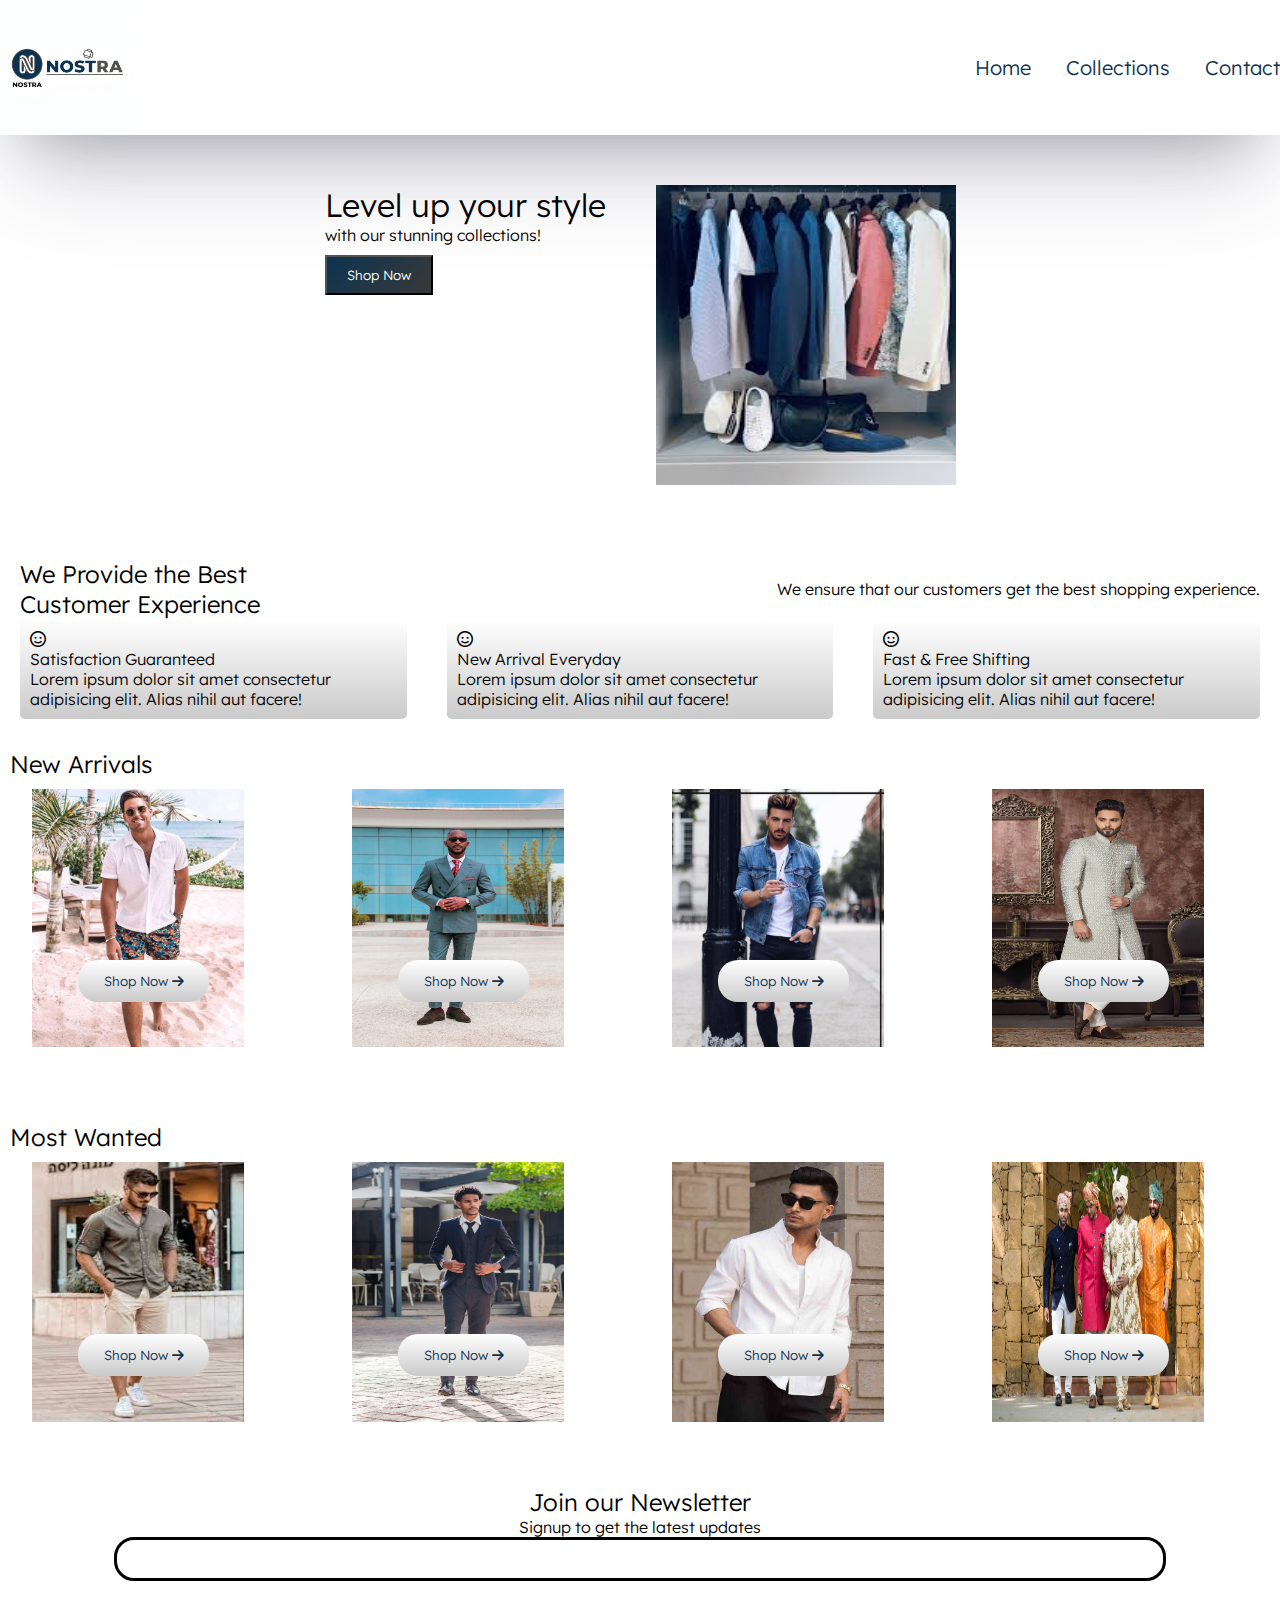
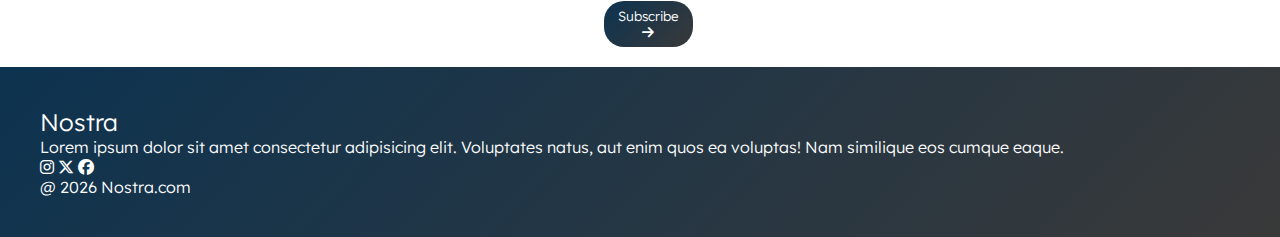
<file: index.html>
<!DOCTYPE html>
<html lang="en">
  <head>
    <link rel="preconnect" href="https://fonts.googleapis.com" />
    <link rel="preconnect" href="https://fonts.gstatic.com" crossorigin />
    <link
      href="https://fonts.googleapis.com/css2?family=Lexend:wght@100..900&display=swap"
      rel="stylesheet"
    />
    <link
      rel="stylesheet"
      href="https://cdnjs.cloudflare.com/ajax/libs/font-awesome/6.5.1/css/all.min.css"
    />
    <link rel="icon" href="Images/nostraicon.png" />
    <link rel="stylesheet" href="./CSS/styles.css" />
    <meta charset="UTF-8" />
    <meta name="viewport" content="width=device-width, initial-scale=1.0" />
    <title>Online Shopping and More | Nostra</title>
  </head>
  <body>
    <nav class="navbar">
      <img src="Images/nostralogo.png" height="135px" width="135px" />

      <div class="navbar-links">
        <p class="navbar-link"><a href="index.html">Home</a></p>
        <p class="navbar-link"><a href="collections.html">Collections</a></p>
        <p class="navbar-link"><a href="contact.html">Contact</a></p>
      </div>

      <div class="navbar-menu-toggle" onclick="showNavbar()">
        <i class="fa-solid fa-bars"></i>
      </div>
    </nav>

    <div class="side-navbar">
      <p style="text-align: right" onclick="closeNavbar()">
        <i class="fa-solid fa-xmark"></i>
      </p>
      <p class="side-navbar-link"><a href="index.html">Home</a></p>
      <p class="side-navbar-link"><a href="collections.html">Collections</a></p>
      <p class="side-navbar-link"><a href="contact.html">Contact</a></p>
    </div>

    <div class="header">
      <div>
        <h1>Level up your style</h1>
        <p>with our stunning collections!</p>
        <button class="header-button">Shop Now</button>
      </div>
      <div>
        <img
          class="header-image"
          src="Images/wardrobe.jpg"
          height="300px"
          width="300px"
        />
      </div>
    </div>

    <div class="service">
      <div class="service-container-1">
        <div>
          <h2>We Provide the Best</h2>
          <h2>Customer Experience</h2>
        </div>

        <div>
          <p>We ensure that our customers get the best shopping experience.</p>
        </div>
      </div>

      <div class="service-container-2">
        <div>
          <i class="fa-regular fa-face-smile"></i>
          <h4>Satisfaction Guaranteed</h4>
          <p>
            Lorem ipsum dolor sit amet consectetur adipisicing elit. Alias nihil
            aut facere!
          </p>
        </div>

        <div>
          <i class="fa-regular fa-face-smile"></i>
          <h4>New Arrival Everyday</h4>
          <p>
            Lorem ipsum dolor sit amet consectetur adipisicing elit. Alias nihil
            aut facere!
          </p>
        </div>

        <div>
          <i class="fa-regular fa-face-smile"></i>
          <h4>Fast & Free Shifting</h4>
          <p>
            Lorem ipsum dolor sit amet consectetur adipisicing elit. Alias nihil
            aut facere!
          </p>
        </div>
      </div>
    </div>

    <h2 style="padding: 10px">New Arrivals</h2>
    <div class="new-arrival">
      <div class="new-arrival-container">
        <img src="Images/summerwear.jpg" alt="Summerwear" />
        <button>Shop Now <i class="fa-solid fa-arrow-right"></i></button>
      </div>

      <div class="new-arrival-container">
        <img src="Images/formalwear.jpg" alt="Formalwear" />
        <button>Shop Now <i class="fa-solid fa-arrow-right"></i></button>
      </div>

      <div class="new-arrival-container">
        <img src="Images/casualwear.jpg" alt="Casualwear" />
        <button>Shop Now <i class="fa-solid fa-arrow-right"></i></button>
      </div>

      <div class="new-arrival-container">
        <img src="Images/marriagewear.jpg" alt="Marriagewear" />
        <button>Shop Now <i class="fa-solid fa-arrow-right"></i></button>
      </div>
    </div>

    <h2 style="padding: 10px">Most Wanted</h2>
    <div class="most-wanted">
      <div class="most-wanted-container">
        <img src="Images/summerwear2.jpg" alt="Summerwear" />
        <button>Shop Now <i class="fa-solid fa-arrow-right"></i></button>
      </div>

      <div class="most-wanted-container">
        <img src="Images/formalwear2.jpg" alt="Formalwear" />
        <button>Shop Now <i class="fa-solid fa-arrow-right"></i></button>
      </div>

      <div class="most-wanted-container">
        <img src="Images/casualwear2.jpg" alt="Casualwear" />
        <button>Shop Now <i class="fa-solid fa-arrow-right"></i></button>
      </div>

      <div class="most-wanted-container">
        <img src="Images/marriagewear2.jpg" alt="Marriagewear" />
        <button>Shop Now <i class="fa-solid fa-arrow-right"></i></button>
      </div>
    </div>

    <div class="news">
      <h2>Join our Newsletter</h2>
      <p>Signup to get the latest updates</p>
      <div>
        <input type="text" class="search" />
      </div>
      <div>
        <button>Subscribe<i class="fa-solid fa-arrow-right"></i></button>
      </div>
    </div>

    <div class="footer">
      <div class="footer-box-1">
        <h2 class="headingText">Nostra</h2>
        <p>
          Lorem ipsum dolor sit amet consectetur adipisicing elit. Voluptates
          natus, aut enim quos ea voluptas! Nam similique eos cumque eaque.
        </p>
      </div>
      <div class="footer-icon-container">
        <i class="fa-brands fa-instagram"></i>
        <i class="fa-brands fa-x-twitter"></i>
        <i class="fa-brands fa-facebook"></i>
      </div>
      <p>@ 2026 Nostra.com</p>
    </div>
    <script src="JS/script.js"></script>
  </body>
</html>
</file>
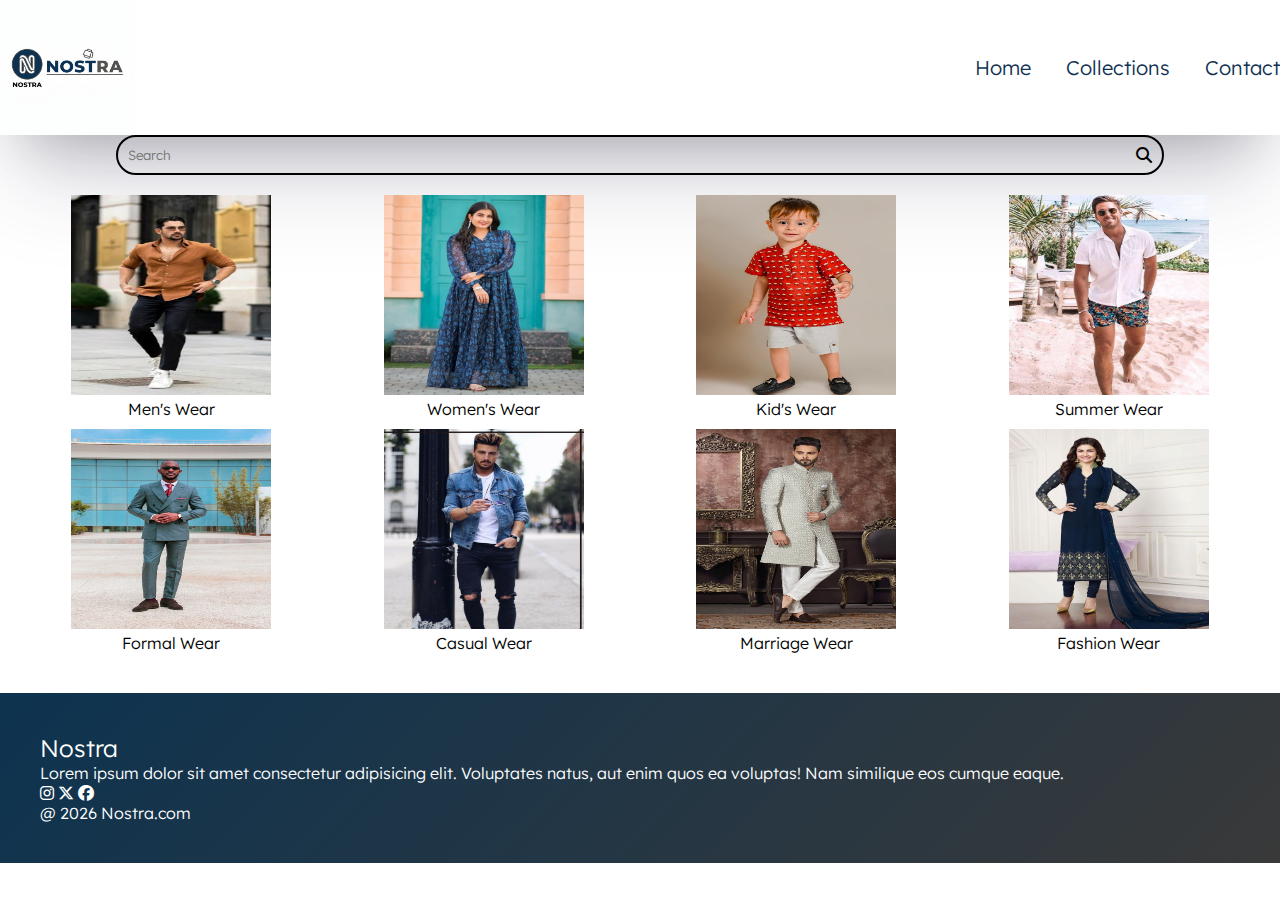
<file: collections.html>
<!DOCTYPE html>
<html lang="en">
  <head>
    <link rel="preconnect" href="https://fonts.googleapis.com" />
    <link rel="preconnect" href="https://fonts.gstatic.com" crossorigin />
    <link
      href="https://fonts.googleapis.com/css2?family=Lexend:wght@100..900&display=swap"
      rel="stylesheet"
    />
    <link
      rel="stylesheet"
      href="https://cdnjs.cloudflare.com/ajax/libs/font-awesome/6.5.1/css/all.min.css"
    />
    <link rel="icon" href="Images/nostralogo.png" />
    <link rel="stylesheet" href="CSS/style.css" />
    <meta charset="UTF-8" />
    <meta name="viewport" content="width=device-width, initial-scale=1.0" />
    <title>Collections | Online Shopping and More | Nostra</title>
  </head>
  <body>
    <nav class="navbar">
      <img src="Images/nostralogo.png" height="135px" width="135px" />

      <div class="navbar-links">
        <p class="navbar-link"><a href="index.html">Home</a></p>
        <p class="navbar-link"><a href="collections.html">Collections</a></p>
        <p class="navbar-link"><a href="contact.html">Contact</a></p>
      </div>

      <div class="navbar-menu-toggle" onclick="showNavbar()">
        <i class="fa-solid fa-bars"></i>
      </div>
    </nav>

    <div class="side-navbar">
      <p style="text-align: right" onclick="closeNavbar()">
        <i class="fa-solid fa-xmark"></i>
      </p>
      <p class="side-navbar-link"><a href="index.html">Home</a></p>
      <p class="side-navbar-link"><a href="collections.html">Collections</a></p>
      <p class="side-navbar-link"><a href="contact.html">Contact</a></p>
    </div>

    <div class="product-section">
      <form class="product-search">
        <input type="text" id="search" placeholder="Search" />
        <i class="fa-solid fa-magnifying-glass"></i>
      </form>
      <div class="products" id="products">
        <div class="product-box">
          <img src="Images/menwear.jpg" height="200px" width="200px" />
          <p>Men's Wear</p>
        </div>
        <div class="product-box">
          <img src="Images/womenwear.jpg" height="200px" width="200px" />
          <p>Women's Wear</p>
        </div>
        <div class="product-box">
          <img src="Images/kidswear.jpg" height="200px" width="200px" />
          <p>Kid's Wear</p>
        </div>
        <div class="product-box">
          <img src="Images/summerwear.jpg" height="200px" width="200px" />
          <p>Summer Wear</p>
        </div>
        <div class="product-box">
          <img src="Images/formalwear.jpg" height="200px" width="200px" />
          <p>Formal Wear</p>
        </div>
        <div class="product-box">
          <img src="Images/casualwear.jpg" height="200px" width="200px" />
          <p>Casual Wear</p>
        </div>
        <div class="product-box">
          <img src="Images/marriagewear.jpg" height="200px" width="200px" />
          <p>Marriage Wear</p>
        </div>
        <div class="product-box">
          <img src="Images/fashionwear.jpg" height="200px" width="200px" />
          <p>Fashion Wear</p>
        </div>
      </div>
    </div>

    <div class="footer">
      <div class="footer-box-1">
        <h2 class="headingText">Nostra</h2>
        <p>
          Lorem ipsum dolor sit amet consectetur adipisicing elit. Voluptates
          natus, aut enim quos ea voluptas! Nam similique eos cumque eaque.
        </p>
      </div>
      <div class="footer-icon-container">
        <i class="fa-brands fa-instagram"></i>
        <i class="fa-brands fa-x-twitter"></i>
        <i class="fa-brands fa-facebook"></i>
      </div>
      <p>@ 2026 Nostra.com</p>
    </div>
    <script src="JS/jscript.js"></script>
  </body>
</html>
</file>
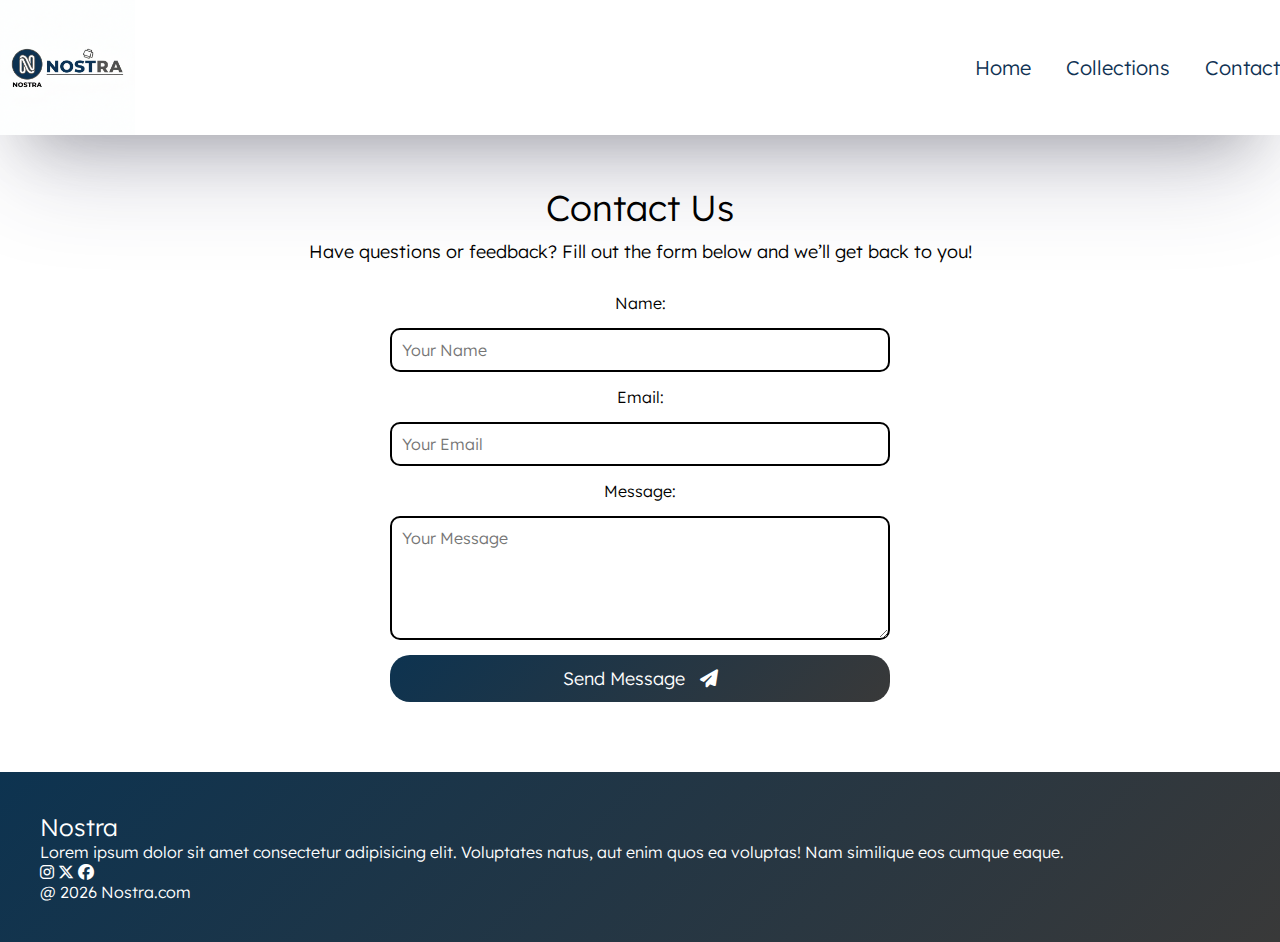
<file: contact.html>
<!DOCTYPE html>
<html lang="en">
  <head>
    <link rel="preconnect" href="https://fonts.googleapis.com" />
    <link rel="preconnect" href="https://fonts.gstatic.com" crossorigin />
    <link
      href="https://fonts.googleapis.com/css2?family=Lexend:wght@100..900&display=swap"
      rel="stylesheet"
    />
    <link
      rel="stylesheet"
      href="https://cdnjs.cloudflare.com/ajax/libs/font-awesome/6.5.1/css/all.min.css"
    />
    <link rel="icon" href="Images/nostraicon.png" />
    <link rel="stylesheet" href="CSS/cstyle.css" />
    <meta charset="UTF-8" />
    <meta name="viewport" content="width=device-width, initial-scale=1.0" />
    <title>Contact | Online Shopping and More | Nostra</title>
  </head>
  <body>
    <nav class="navbar">
      <img src="Images/nostralogo.png" height="135px" width="135px" />

      <div class="navbar-links">
        <p class="navbar-link"><a href="index.html">Home</a></p>
        <p class="navbar-link"><a href="collections.html">Collections</a></p>
        <p class="navbar-link"><a href="contact.html">Contact</a></p>
      </div>

      <div class="navbar-menu-toggle" onclick="showNavbar()">
        <i class="fa-solid fa-bars"></i>
      </div>
    </nav>

    <div class="side-navbar">
      <p style="text-align: right" onclick="closeNavbar()">
        <i class="fa-solid fa-xmark"></i>
      </p>
      <p class="side-navbar-link"><a href="index.html">Home</a></p>
      <p class="side-navbar-link"><a href="collections.html">Collections</a></p>
      <p class="side-navbar-link"><a href="contact.html">Contact</a></p>
    </div>

    <div class="contact-section">
      <h1>Contact Us</h1>
      <p>
        Have questions or feedback? Fill out the form below and we’ll get back
        to you!
      </p>

      <form class="contact-form">
        <label for="name">Name:</label>
        <input type="text" id="name" placeholder="Your Name" required />

        <label for="email">Email:</label>
        <input type="email" id="email" placeholder="Your Email" required />

        <label for="message">Message:</label>
        <textarea
          id="message"
          rows="5"
          placeholder="Your Message"
          required
        ></textarea>

        <button type="submit">
          Send Message <i class="fa-solid fa-paper-plane"></i>
        </button>
      </form>
    </div>

    <div class="footer">
      <div class="footer-box-1">
        <h2 class="headingText">Nostra</h2>
        <p>
          Lorem ipsum dolor sit amet consectetur adipisicing elit. Voluptates
          natus, aut enim quos ea voluptas! Nam similique eos cumque eaque.
        </p>
      </div>
      <div class="footer-icon-container">
        <i class="fa-brands fa-instagram"></i>
        <i class="fa-brands fa-x-twitter"></i>
        <i class="fa-brands fa-facebook"></i>
      </div>
      <p>@ 2026 Nostra.com</p>
    </div>

    <script src="JS/cscript.js"></script>
  </body>
</html>
</file>
<file: CSS/styles.css>
* {
    padding: 0;
    margin: 0;
    font-family: "Lexend", sans-serif;
    font-weight: 300;
    font-style: normal;
}

.navbar {
    display: flex;
    justify-content: space-between;
    align-items: center;
    box-shadow: rgba(255, 255, 255, 0.1) 0px 1px 1px 0px inset,
        rgba(50, 50, 93, 0.25) 0px 50px 100px -20px,
        rgba(0, 0, 0, 0.3) 0px 30px 60px -30px;
}

.navbar-links {
    display: flex;
    column-gap: 35px;
}

.navbar-links a {
    text-decoration: none;
    color: rgb(16, 51, 84);
    font-size: 20px;
    transition: transform 0.3s ease, text-shadow 0.3s ease;
}

.navbar-links a:hover {
    transform: scale(1.10);
    text-shadow: 0 2px 10px rgba(0, 0, 0, 0.15);
}

.navbar-menu-toggle {
    display: none;
}

.side-navbar {
    background: linear-gradient(135deg, rgb(13, 51, 80), rgb(57, 57, 57));
    width: 50%;
    height: 100%;
    position: fixed;
    top: 0;
    left: -60%;
    padding: 20px;
    color: rgb(255, 255, 255);
    transition: 2s;
}

.side-navbar-link {
    margin-bottom: 30px;
}

.side-navbar i {
    cursor: pointer;
}

.side-navbar-link a {
    text-decoration: none;
    color: rgb(255, 255, 255);
    font-size: 20px;
    transition: transform 0.3s ease, text-shadow 0.3s ease;
    cursor: pointer;
}

.side-navbar .side-navbar-link a:hover {
    transform: scale(1.10);
    text-shadow: 0 2px 10px rgba(0, 0, 0, 0.15);
}

.header {
    display: flex;
    justify-content: center;
    gap: 50px;
    padding: 50px;
}

.header-button {
    padding-left: 20px;
    padding-right: 20px;
    padding-top: 10px;
    padding-bottom: 10px;
    margin-top: 10px;
    background: linear-gradient(135deg, rgb(13, 51, 80), rgb(57, 57, 57));
    color: rgb(255, 255, 255);
    cursor: pointer;
}

.service {
    padding: 20px;
}

.service-container-1,
.service-container-2 {
    display: flex;
    justify-content: space-between;
    align-items: center;
}

.service-container-2 {
    gap: 40px;
}

.service-container-2 div {
    background: linear-gradient(to bottom, rgb(255, 255, 255), rgb(202, 202, 202));
    border-radius: 5px;
    padding: 10px;
}

.new-arrival,
.most-wanted {
    display: flex;
    justify-content: space-around;
    flex-wrap: wrap;
}

.new-arrival-container,
.most-wanted-container {
    position: relative;
    flex-basis: 20%;
}

.new-arrival-container img,
.most-wanted-container img {
    height: 80%;
    width: 83%;
    object-fit: fit;
}

.new-arrival-container button,
.most-wanted-container button {
    padding-right: 10%;
    padding-left: 10%;
    padding-top: 5%;
    padding-bottom: 5%;
    margin-top: 10px;
    color: rgb(13, 51, 80);
    background: linear-gradient(to bottom, rgb(255, 255, 255), rgb(202, 202, 202));
    cursor: pointer;
    border-radius: 20px;
    border: none;
    position: absolute;
    top: 50%;
    left: 18%;
}

.news {
    display: flex;
    flex-direction: column;
    align-items: center;
}

.news input {
    padding: 11px;
    width: 80vw;
    margin-bottom: 10px;
    border: 3px solid rgb(0, 0, 0);
    border-radius: 20px;
}

.news button {
    padding-right: 20%;
    padding-left: 20%;
    padding-top: 10%;
    padding-bottom: 10%;
    margin-top: 10px;
    background: linear-gradient(135deg, rgb(13, 51, 80), rgb(57, 57, 57));
    color: rgb(255, 255, 255);
    cursor: pointer;
    border-radius: 20px;
    border: none;
}

.footer {
    background: linear-gradient(135deg, rgb(13, 51, 80), rgb(57, 57, 57));
    color: rgb(255, 255, 255);
    margin-top: 20px;
    padding: 40px;
}

@media screen and (max-width: 600px) {
    .navbar-menu-toggle {
        display: block;
        cursor: pointer;
    }

    .navbar-links,
    .header-image,
    .service-container-1 {
        display: none;
    }

    .service-container-2 {
        flex-direction: column;
    }
}
</file>
<file: CSS/style.css>
* {
    padding: 0;
    margin: 0;
    font-family: "Lexend", sans-serif;
    font-weight: 300;
    font-style: normal;
}

.navbar {
    display: flex;
    justify-content: space-between;
    align-items: center;
    box-shadow: rgba(255, 255, 255, 0.1) 0px 1px 1px 0px inset,
        rgba(50, 50, 93, 0.25) 0px 50px 100px -20px,
        rgba(0, 0, 0, 0.3) 0px 30px 60px -30px;
}

.navbar-links {
    display: flex;
    column-gap: 35px;
}

.navbar-links a {
    text-decoration: none;
    color: rgb(16, 51, 84);
    font-size: 20px;
    transition: transform 0.3s ease, text-shadow 0.3s ease;
}

.navbar-links a:hover {
    transform: scale(1.10);
    text-shadow: 0 2px 10px rgba(0, 0, 0, 0.15);
}

.navbar-menu-toggle {
    display: none;
}

.side-navbar {
    background: linear-gradient(135deg, rgb(13, 51, 80), rgb(57, 57, 57));
    width: 50%;
    height: 100%;
    position: fixed;
    top: 0;
    left: -60%;
    padding: 20px;
    color: rgb(255, 255, 255);
    transition: 2s;
}

.side-navbar-link {
    margin-bottom: 30px;
}

.side-navbar i {
    cursor: pointer;
}

.side-navbar-link a {
    text-decoration: none;
    color: rgb(255, 255, 255);
    font-size: 20px;
    transition: transform 0.3s ease, text-shadow 0.3s ease;
    cursor: pointer;
}

.side-navbar .side-navbar-link a:hover {
    transform: scale(1.10);
    text-shadow: 0 2px 10px rgba(0, 0, 0, 0.15);
}

.product-search {
    width: 80%;
    border: 2px solid rgb(0, 0, 0);
    border-radius: 20px;
    display: flex;
    justify-content: space-between;
    align-items: center;
    padding: 10px;
    margin: auto;
}

.product-search input {
    border: none;
    background-color: transparent;
    width: 100%;
}

.product-search input:focus {
    outline: none;
}

.products {
    padding: 20px;
    display: flex;
    gap: 10px;
    flex-wrap: wrap;
    justify-content: space-around;
}

.product-box {
    text-align: center;
    flex-basis: 20%;
}

.footer {
    background: linear-gradient(135deg, rgb(13, 51, 80), rgb(57, 57, 57));
    color: rgb(255, 255, 255);
    margin-top: 20px;
    padding: 40px;
}

@media screen and (max-width: 600px) {
    .navbar-menu-toggle {
        display: block;
        cursor: pointer;
    }

    .navbar-links {
        display: none;
    }
}
</file>
<file: CSS/cstyle.css>
* {
    padding: 0;
    margin: 0;
    font-family: "Lexend", sans-serif;
    font-weight: 300;
    font-style: normal;
}

/* Navbar */
.navbar {
    display: flex;
    justify-content: space-between;
    align-items: center;
    box-shadow: rgba(255, 255, 255, 0.1) 0px 1px 1px 0px inset,
        rgba(50, 50, 93, 0.25) 0px 50px 100px -20px,
        rgba(0, 0, 0, 0.3) 0px 30px 60px -30px;
}

.navbar-links {
    display: flex;
    column-gap: 35px;
}

.navbar-links a {
    text-decoration: none;
    color: rgb(16, 51, 84);
    font-size: 20px;
    transition: transform 0.3s ease, text-shadow 0.3s ease;
}

.navbar-links a:hover {
    transform: scale(1.10);
    text-shadow: 0 2px 10px rgba(0, 0, 0, 0.15);
}

.navbar-menu-toggle {
    display: none;
}

/* Side Navbar */
.side-navbar {
    background: linear-gradient(135deg, rgb(13, 51, 80), rgb(57, 57, 57));
    width: 50%;
    height: 100%;
    position: fixed;
    top: 0;
    left: -60%;
    padding: 20px;
    color: rgb(255, 255, 255);
    transition: 0.5s;
}

.side-navbar-link {
    margin-bottom: 30px;
}

.side-navbar i {
    cursor: pointer;
}

.side-navbar-link a {
    text-decoration: none;
    color: rgb(255, 255, 255);
    font-size: 20px;
    transition: transform 0.3s ease, text-shadow 0.3s ease;
    cursor: pointer;
}

.side-navbar .side-navbar-link a:hover {
    transform: scale(1.10);
    text-shadow: 0 2px 10px rgba(0, 0, 0, 0.15);
}

/* Contact Section */
.contact-section {
    padding: 50px 20px;
    text-align: center;
}

.contact-section h1 {
    font-size: 36px;
    margin-bottom: 10px;
}

.contact-section p {
    font-size: 18px;
    margin-bottom: 30px;
}

.contact-form {
    max-width: 500px;
    margin: auto;
    display: flex;
    flex-direction: column;
    gap: 15px;
}

.contact-form input,
.contact-form textarea {
    padding: 10px;
    border: 2px solid rgb(0, 0, 0);
    border-radius: 10px;
    font-size: 16px;
}

.contact-form input:focus,
.contact-form textarea:focus {
    outline: none;
    border-color: rgb(13, 51, 80);
}

.contact-form button {
    padding: 12px;
    font-size: 18px;
    border: none;
    background: linear-gradient(135deg, rgb(13, 51, 80), rgb(57, 57, 57));
    color: white;
    cursor: pointer;
    border-radius: 20px;
}

.contact-form button i {
    margin-left: 10px;
}

/* Footer */
.footer {
    background: linear-gradient(135deg, rgb(13, 51, 80), rgb(57, 57, 57));
    color: rgb(255, 255, 255);
    margin-top: 20px;
    padding: 40px;
}

/* Responsive */
@media screen and (max-width: 600px) {
    .navbar-menu-toggle {
        display: block;
        cursor: pointer;
    }

    .navbar-links {
        display: none;
    }
}
</file>
